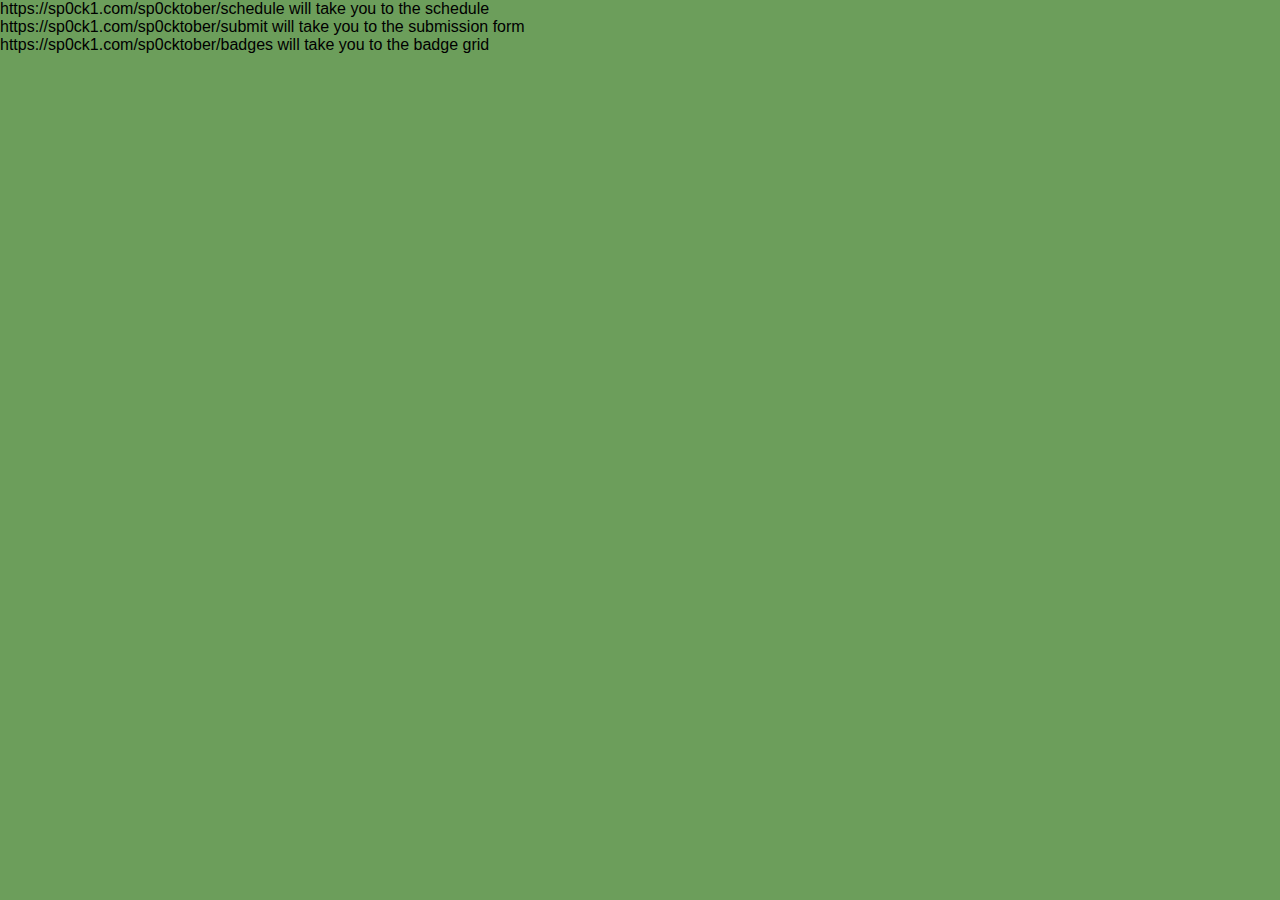
<file: index.html>
<!DOCTYPE html>
<html lang="en">
<head>
	<link rel="stylesheet" type="text/css" href="reset.css">
	<link rel="stylesheet" type="text/css" href="style.css">
	<!--meta name="viewport" content="width=device-width,initial-scale=1"-->
	<title>Sp0cktober</title>
	<meta charset="utf-8">
</head>
<body>
	<p>	https://sp0ck1.com/sp0cktober/schedule will take you to the schedule</p>
	<p>	https://sp0ck1.com/sp0cktober/submit will take you to the submission form </p>
	<p>	https://sp0ck1.com/sp0cktober/badges will take you to the badge grid</p>
</body>
</html>
</file>
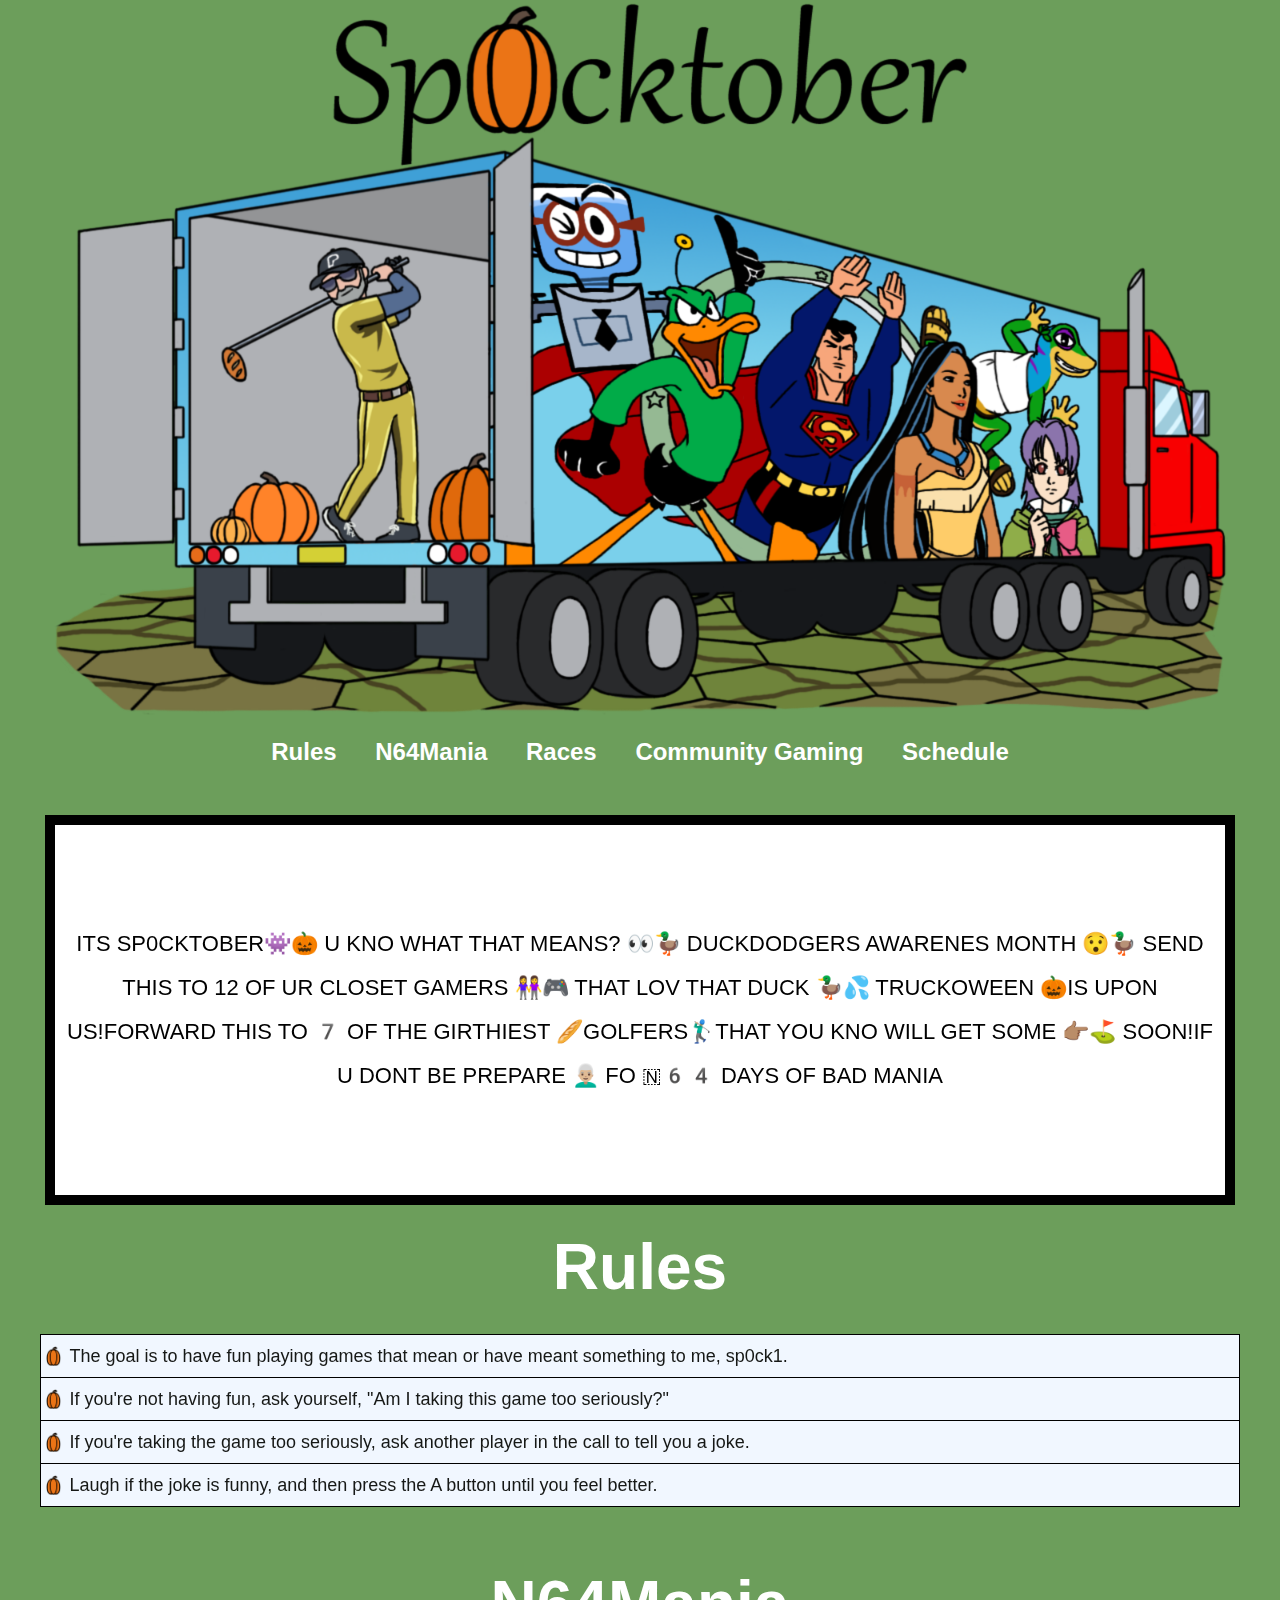
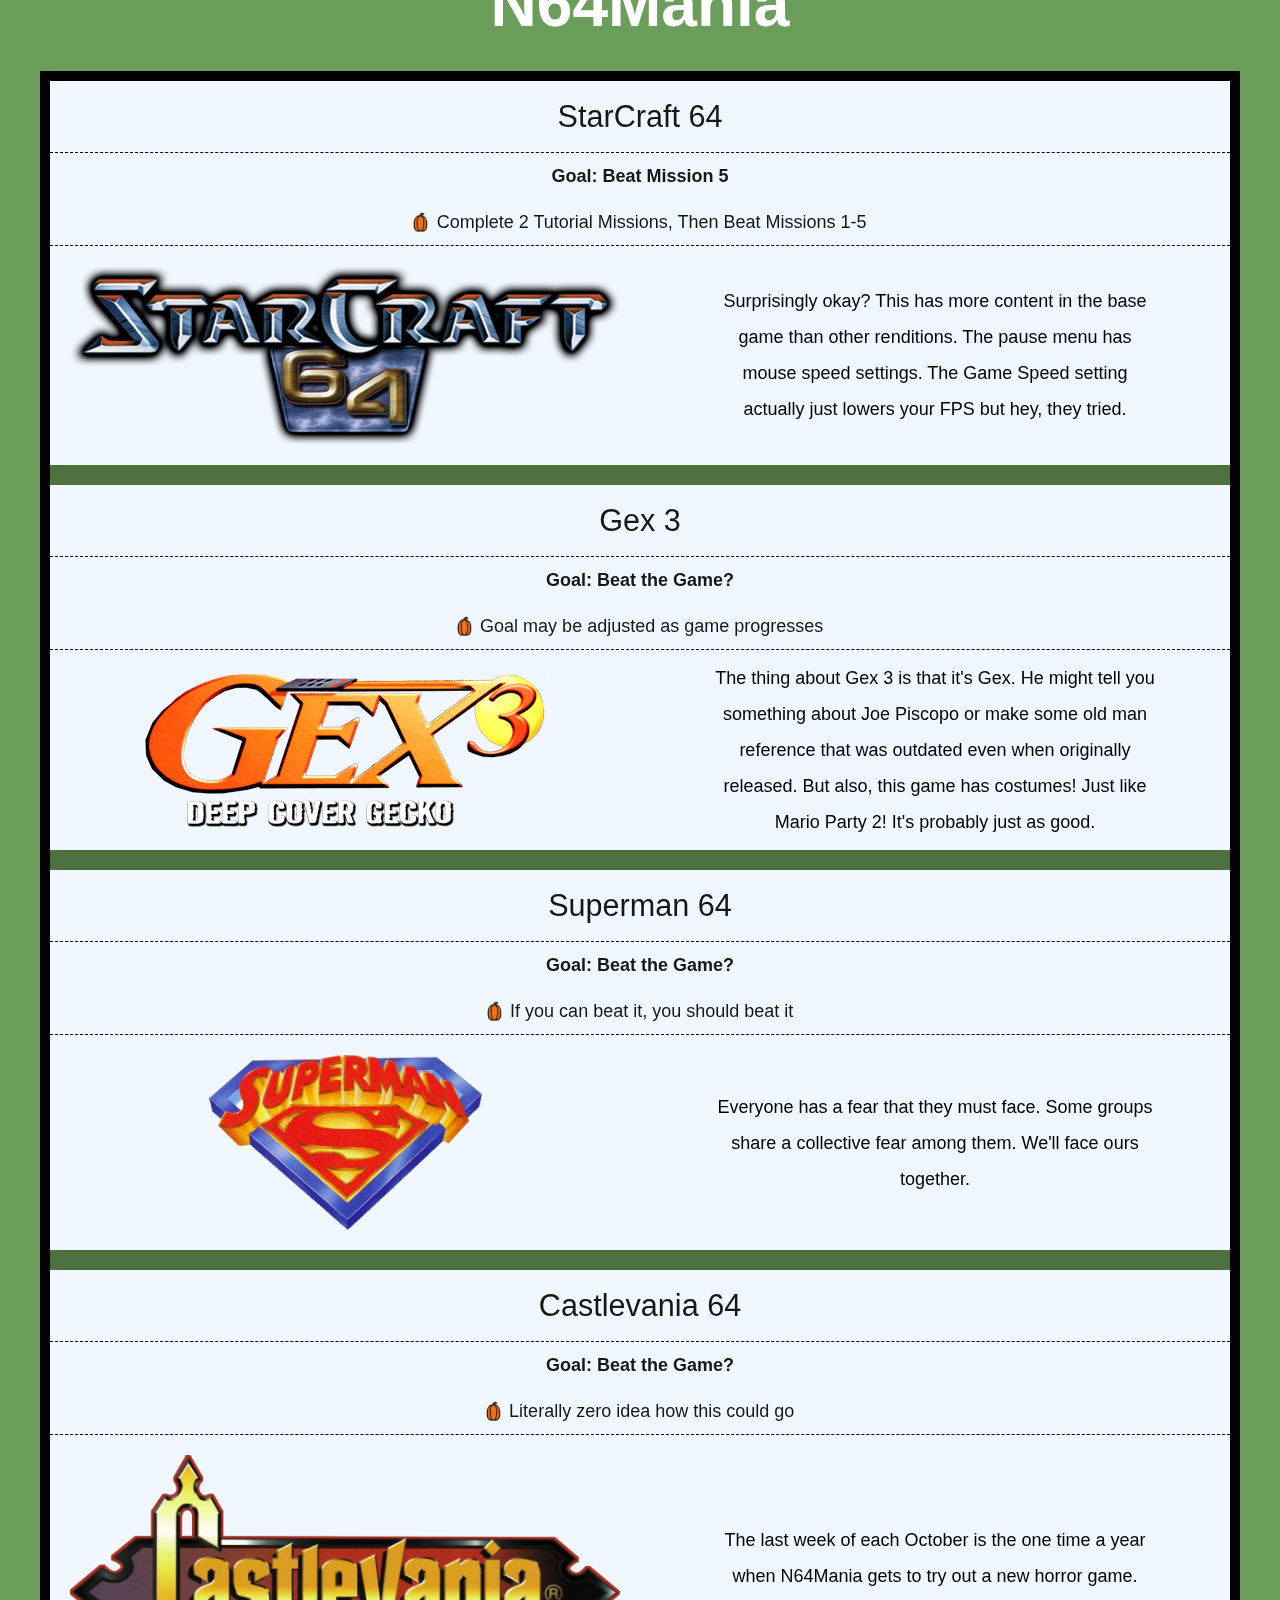
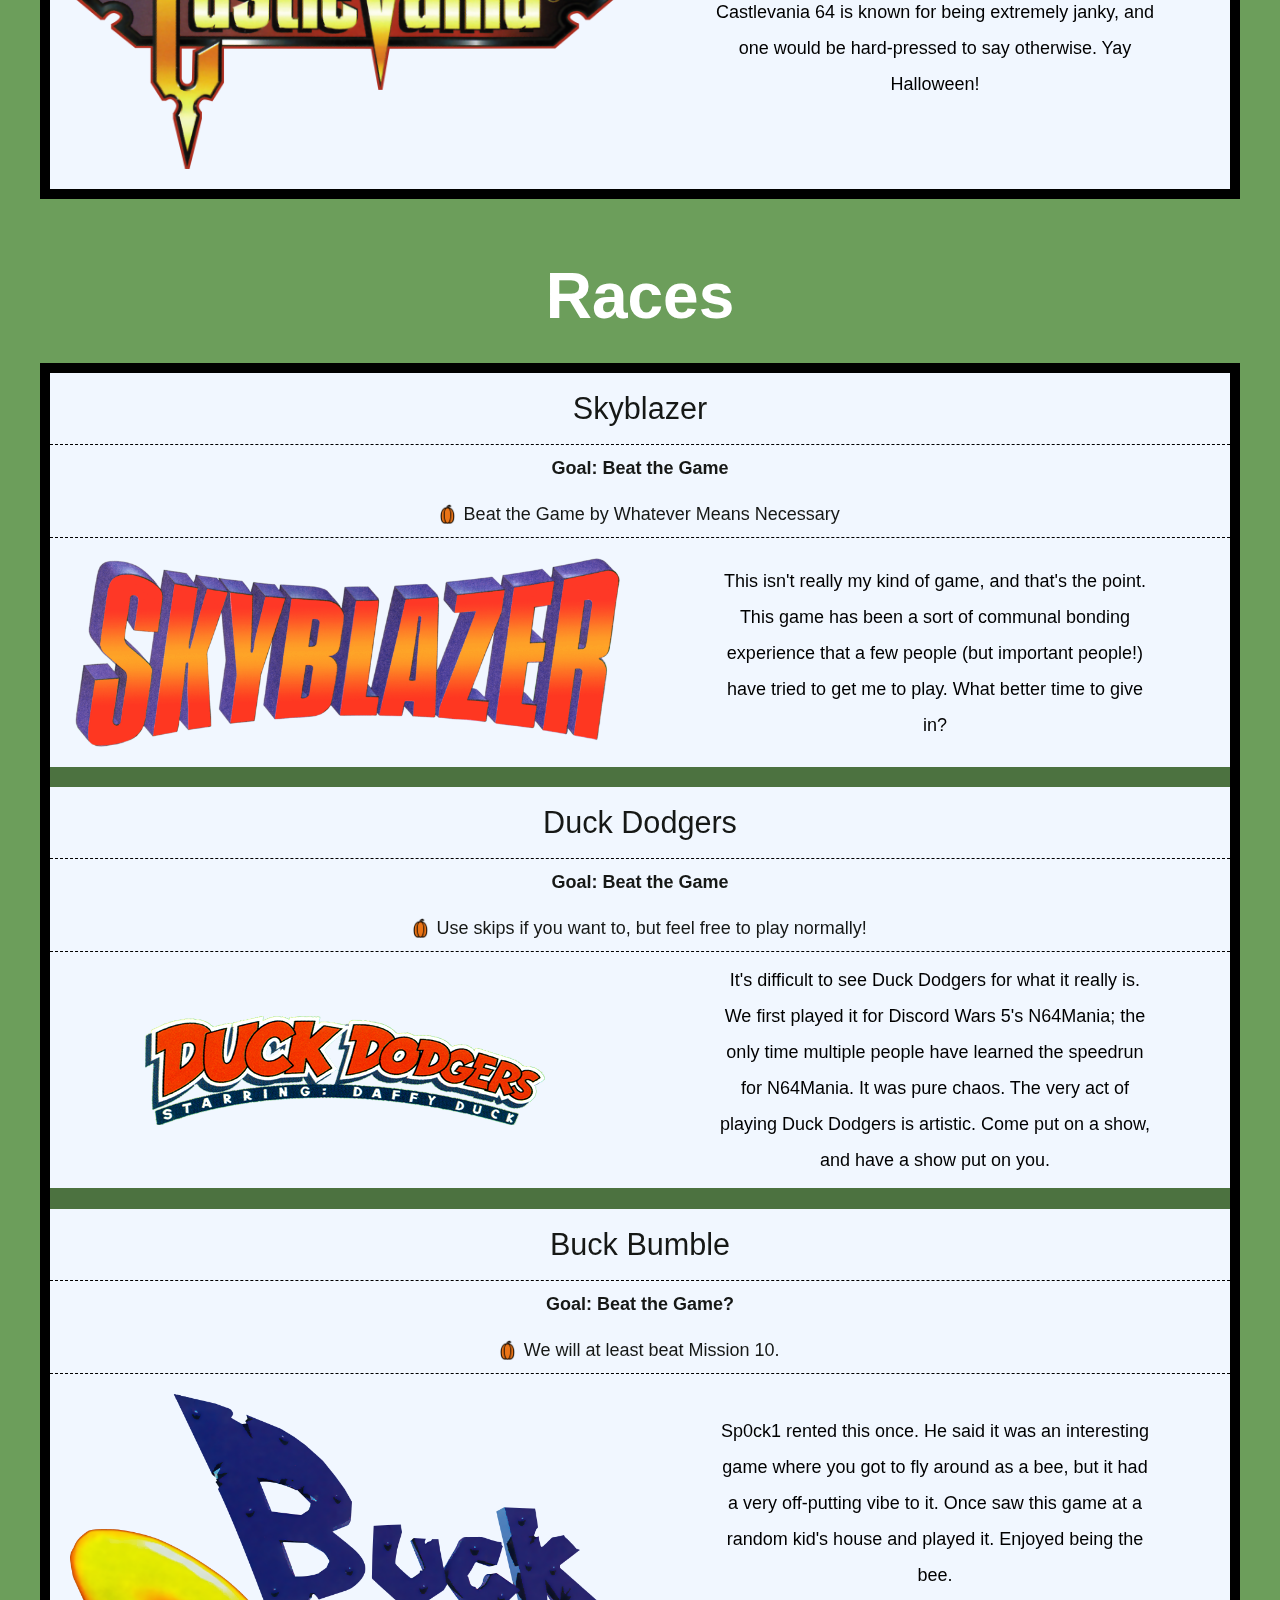
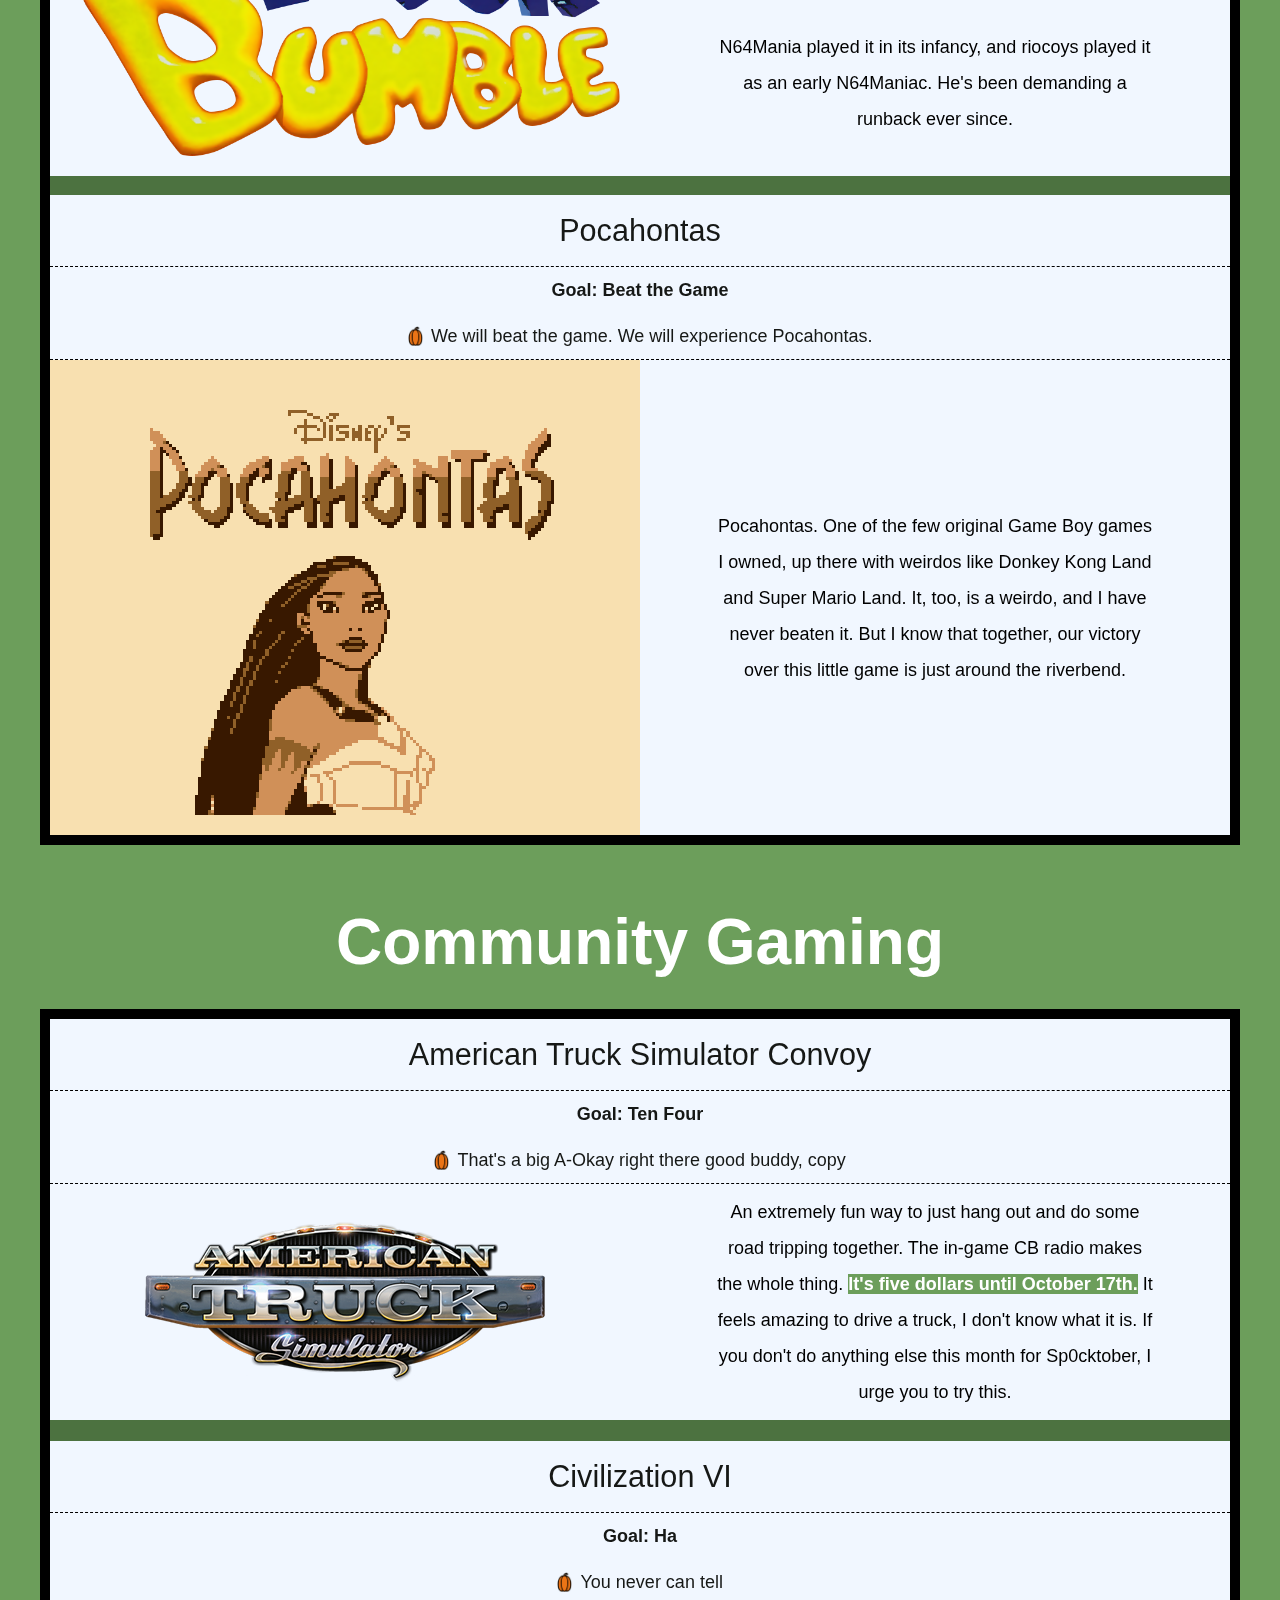
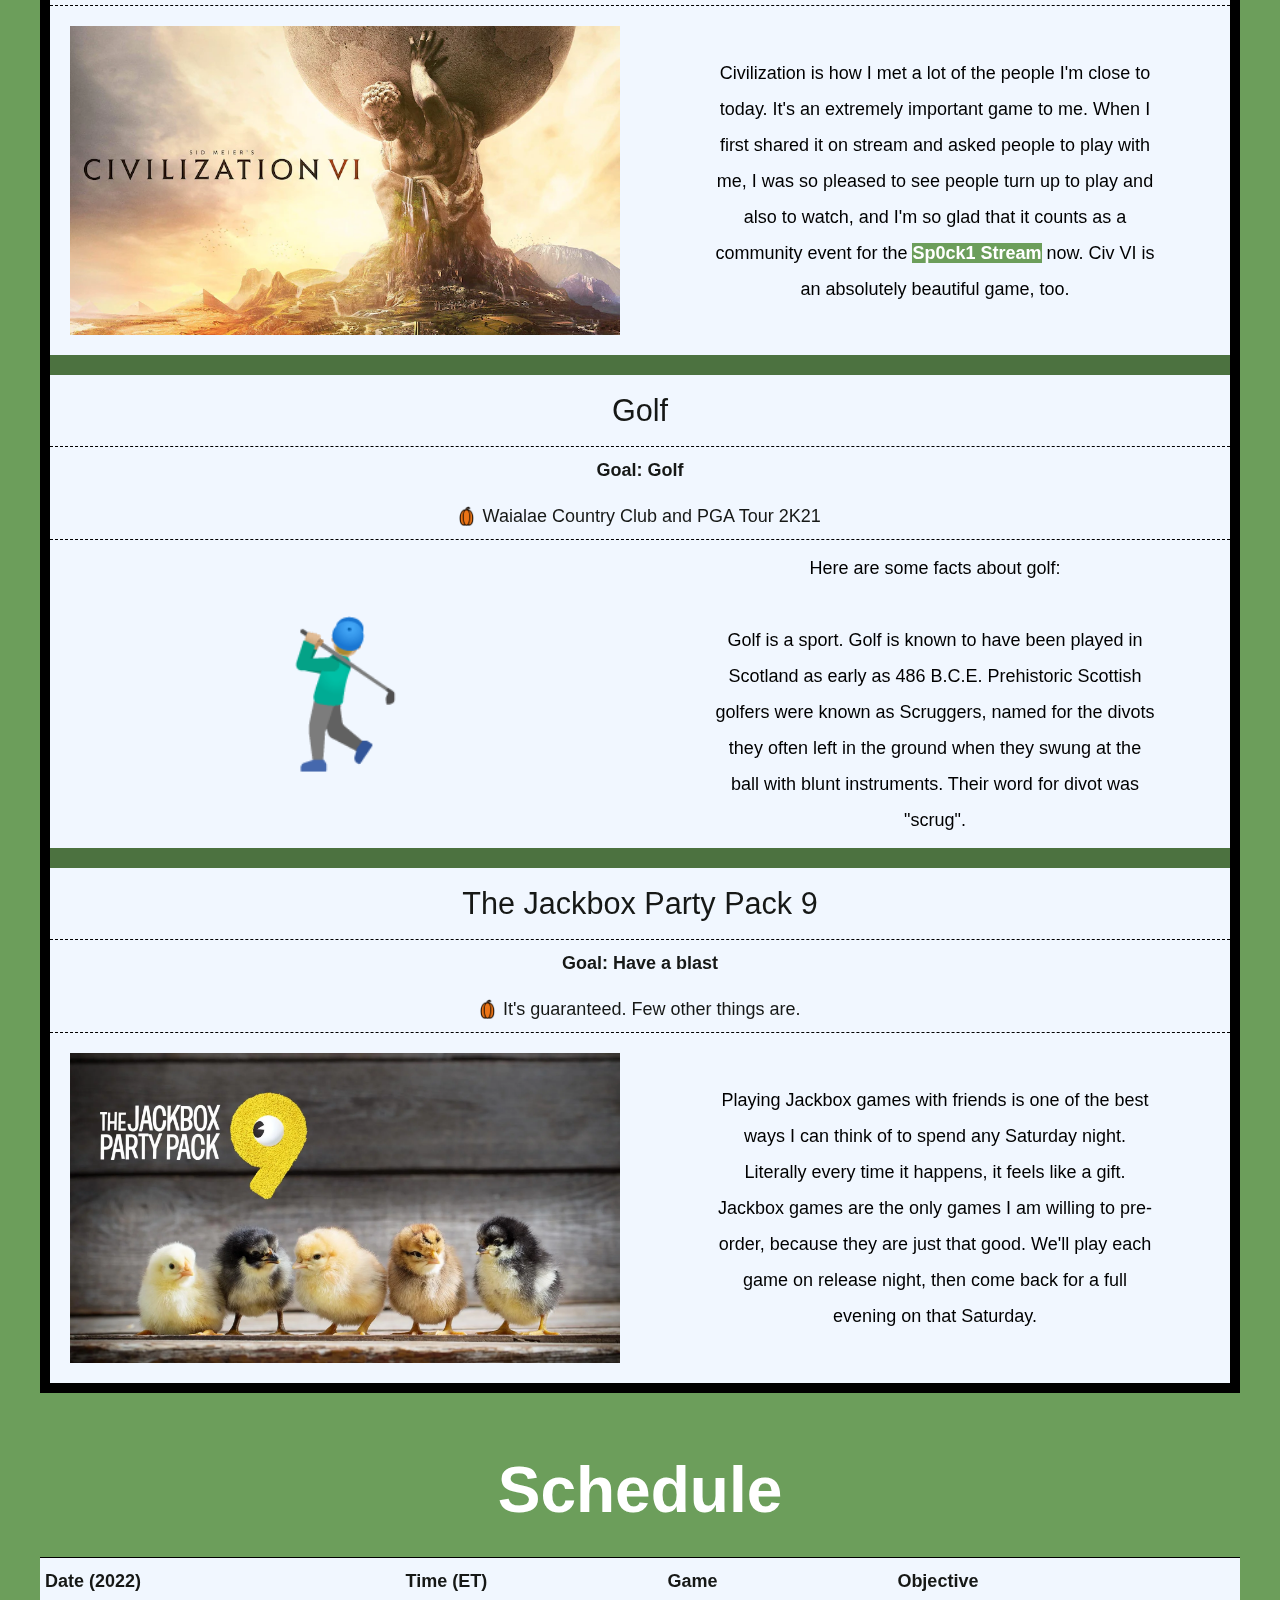
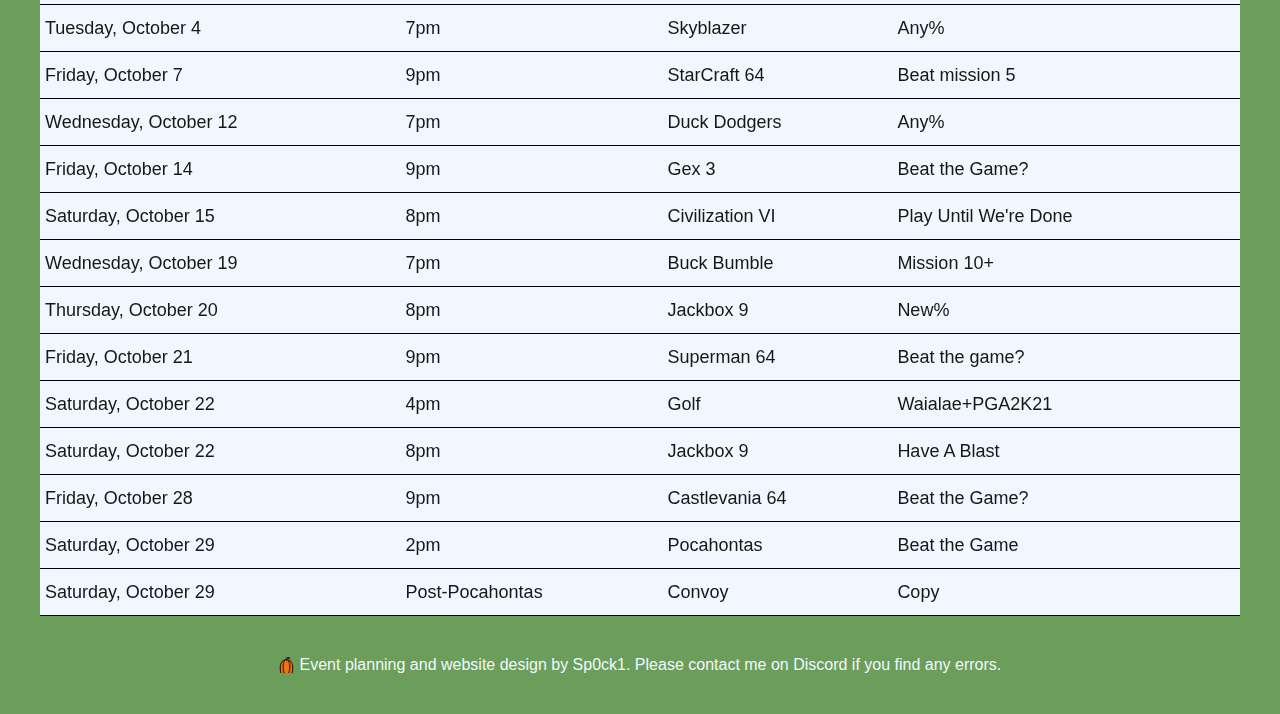
<file: old.index.html>
<!DOCTYPE html>
<html lang="en">

<head>
  <link rel="stylesheet" type="text/css" href="reset.css">
  <link rel="stylesheet" type="text/css" href="style.css">
  <!--meta name="viewport" content="width=device-width,initial-scale=1"-->
  <title>Sp0cktober</title>
  <meta charset="utf-8">
</head>

<body>


  <div id="main">
    <img src="tober-banner.png" alt="Title banner reading Sp0cktober, with characters from Sp0cktober games depicted as a mural on a truck. The truck is sat atop a stylized rendition of the board from the game Civilization.">
    <nav>
      <!-- Nav Bar -->
      <ul>
        <li><a href="#rules">Rules</a></li>
        <li><a href="#n64mania">N64Mania</a></li>
        <li><a href="#races">Races</a></li>
        <li><a href="#community-games">Community Gaming</a></li>
        <li><a href="#schedule">Schedule</a></li>
      </ul>
    </nav>
    <!-- <div class="ider"></div> Divider -->
    <div id="about">
      <!-- Listen tapioca, yes these should be list items. -->
      <div class="statement-box hvr-box-shadow-outset">
        <p class="statement formatted-text">ITS SP0CKTOBER👾🎃 U KNO WHAT THAT MEANS? 👀🦆 DUCKDODGERS AWARENES MONTH 😯🦆 SEND THIS TO 12 OF UR CLOSET GAMERS 👭🎮 THAT LOV THAT DUCK 🦆💦 TRUCKOWEEN 🎃IS UPON US!FORWARD THIS TO 7️ OF THE GIRTHIEST 🥖GOLFERS🏌🏼‍♂️THAT YOU KNO WILL GET SOME 👉🏽⛳️ SOON!IF U DONT BE PREPARE 👨🏼‍🦳 FO 🇳6️4️ DAYS OF BAD MANIA</p>
      </div>
      
    </div>


    <div class="rules" id="rules">
      <h1>Rules</h1>
      <div class="hvr-box-shadow-outset schedule-table">
        <table>
          <tr>
          <td>
        <span class="list-icon"></span>The goal is to have fun playing games that mean or have meant something to me, sp0ck1.</li>
      </td></tr>
      <tr>
      <td><span class="list-icon"></span>If you're not having fun, ask yourself, "Am I taking this game too seriously?"
        </td></tr>
        <tr><td>
       <span class="list-icon"></span>If you're taking the game too seriously, ask another player in the call to tell you a joke.
          </td></tr>
          <tr><td>
        <span class="list-icon"></span>Laugh if the joke is funny, and then press the A button until you feel better.
      </td></tr>
      </table>
        
      </div>
    </div>
    
    <div class="games" id="n64mania">
      <h1 class="divider-header">N64Mania</h1>
      <div class="indexed bordered">
        <table class="games-table bordered hvr-box-shadow-outset" id="first-card">

          <tr class="goal-header">

            <td>StarCraft 64</td>

          </tr>
          <tr class="goals-row goal-names" id="first-title">
            <td class="goal-name">
              Goal: Beat Mission 5

            </td>
            
          </tr>
          <tr class="goals-row">
            <td class="goal-description goal-spanner">
              <ul>

                <li> <span class="list-icon"></span>Complete 2 Tutorial Missions, Then Beat Missions 1-5</li>
              </ul>

            </td>

          </tr>
          <tr class="games-row">

            <!-- Box : Info; -->
            <td class="game-img-box">
              <img class="game-img" src="logos/sc64-logo.png">
            </td>
            <td class="game-info-box statement formatted-text white-text info-box">

              Surprisingly okay? This has more content in the base game than other renditions. The pause menu has mouse speed settings. The Game Speed setting actually just lowers your FPS but hey, they tried.

            </td>
          </tr>
        </table>

        <table class="games-table bordered hvr-box-shadow-outset">
          <tr class="goal-header">
            <td>Gex 3</td>
          </tr>
          <tr class="goals-row goal-names">
            <td class="goal-name">
              Goal: Beat the Game?

            </td>
          
          </tr>
          <tr class="goals-row">
            <td class="goal-description goal-spanner">
              <ul>
                <li><span class="list-icon"></span>Goal may be adjusted as game progresses</li>
              </ul>
            </td>

          </tr>
          <tr class="games-row">
            <!-- Info : Box; -->
            <td class="game-img-box">
              <img class="game-img" src="logos/gex3-logo.png">
            </td>
            <td class="game-info-box statement formatted-text white-text info-box">
                The thing about Gex 3 is that it's Gex. He might tell you something about Joe Piscopo
                or make some old man reference that was outdated even when originally released. But also,
                this game has costumes! Just like Mario Party 2! It's probably just as good.
            </td>

          </tr>
        </table>

        <table class="games-table bordered hvr-box-shadow-outset">
          <tr class="goal-header">

            <td>Superman 64</td>

          </tr>
          <tr class="goals-row goal-names">
            <td class="goal-name">
              Goal: Beat the Game?

            </td>
           
          </tr>
          <tr class="goals-row">
            <td class="goal-description goal-spanner">
              <ul>
                <li><span class="list-icon"></span>If you can beat it, you should beat it</li>
              </ul>
            </td>

            
          </tr>
          <tr class="games-row">
            <!-- Box : Info; -->
            <td class="game-img-box">
              <img class="game-img" src="logos/superman64.png">
            </td>
            <td class="game-info-box statement formatted-text white-text info-box">

              Everyone has a fear that they must face. Some groups share a collective fear among them. We'll face ours together. 
            </td>
          </tr>
        </table>

        <table class="games-table bordered hvr-box-shadow-outset">
          <tr class="goal-header">

            <td>Castlevania 64</td>

          </tr>
          <tr class="goals-row goal-names">
            <td class="goal-name">
              Goal: Beat the Game?

            </td>
           
          </tr>
          <tr class="goals-row">
            <td class="goal-description goal-spanner">
              <ul>
                <li><span class="list-icon">Literally zero idea how this could go</span></li>
              </ul>
            </td>

            
            </ul>
          </tr>
          <tr class="games-row">
            <!-- Info : Box; -->
            <td class="game-img-box">
              <img class="game-img" src="logos/castlevania64.png">
            </td>
            <td class="game-info-box statement formatted-text white-text info-box">

                The last week of each October is the one time a year when N64Mania gets to try out a new horror game. Castlevania 64 is known for being extremely janky, and one would be hard-pressed to say otherwise. Yay Halloween!

            </td>

          </tr>
        </table>
        
    </div>

    <!-------------------------------------------------------->
    <div class="games" id="races">
        <h1 class="divider-header">Races</h1>
        <div class="indexed bordered">
          <table class="games-table bordered hvr-box-shadow-outset" id="first-card">
  
            <tr class="goal-header">
  
              <td>Skyblazer</td>
  
            </tr>
            <tr class="goals-row goal-names" id="first-title">
              <td class="goal-name">
                Goal: Beat the Game
  
              </td>
              
            </tr>
            <tr class="goals-row">
              <td class="goal-description goal-spanner">
                <ul>
  
                  <li> <span class="list-icon"></span>Beat the Game by Whatever Means Necessary</li>
                </ul>
  
              </td>
  
            </tr>
            <tr class="games-row">
  
              <!-- Box : Info; -->
              <td class="game-img-box">
                <img class="game-img" src="logos/skyblazer.png">
              </td>
              <td class="game-info-box statement formatted-text white-text info-box">
  
                This isn't really my kind of game, and that's the point. 
                This game has been a sort of communal bonding experience that a few people (but important people!) 
                have tried to get me to play. What better time to give in?
  
              </td>
            </tr>
          </table>
  
          <table class="games-table bordered hvr-box-shadow-outset">
            <tr class="goal-header">
              <td>Duck Dodgers</td>
            </tr>
            <tr class="goals-row goal-names">
              <td class="goal-name">
                Goal: Beat the Game
  
              </td>
            
            </tr>
            <tr class="goals-row">
              <td class="goal-description goal-spanner">
                <ul>
                  <li><span class="list-icon"></span>Use skips if you want to, but feel free to play normally!</li>
                </ul>
              </td>
  
            </tr>
            <tr class="games-row">
              <!-- Info : Box; -->
              <td class="game-img-box">
                <img class="game-img" src="logos/duckdodgers.png">
              </td>
              <td class="game-info-box statement formatted-text white-text info-box">
                  It's difficult to see Duck Dodgers for what it really is. 
                  We first played it for Discord Wars 5's N64Mania; 
                  the only time multiple people have learned the speedrun for N64Mania.
                  It was pure chaos. The very act of playing Duck Dodgers is artistic.
                  Come put on a show, and have a show put on you.
                  
              </td>
  
            </tr>
          </table>
  
          <table class="games-table bordered hvr-box-shadow-outset">
            <tr class="goal-header">
  
              <td>Buck Bumble</td>
  
            </tr>
            <tr class="goals-row goal-names">
              <td class="goal-name">
                Goal: Beat the Game?
  
              </td>
             
            </tr>
            <tr class="goals-row">
              <td class="goal-description goal-spanner">
                <ul>
                  <li><span class="list-icon"></span>We will at least beat Mission 10.</li>
                </ul>
              </td>
  
              
            </tr>
            <tr class="games-row">
              <!-- Box : Info; -->
              <td class="game-img-box">
                <img class="game-img" src="logos/buckbumble.png">
              </td>
              <td class="game-info-box statement formatted-text white-text info-box">
  
                Sp0ck1 rented this once. He said it was an interesting game where you got to fly around as 
                a bee, but it had a very off-putting vibe to it. Once saw this game at a random kid's house 
                and played it. Enjoyed being the bee. <br><br>N64Mania played it in its infancy, and riocoys played it
                as an early N64Maniac. He's been demanding a runback ever since.
              </td>
            </tr>
          </table>
  
          <table class="games-table bordered hvr-box-shadow-outset">
            <tr class="goal-header">
  
              <td>Pocahontas</td>
  
            </tr>
            <tr class="goals-row goal-names">
              <td class="goal-name">
                Goal: Beat the Game
  
              </td>
             
            </tr>
            <tr class="goals-row">
              <td class="goal-description goal-spanner">
                <ul>
                  <li><span class="list-icon">We will beat the game. We will experience Pocahontas.</span></li>
                </ul>
              </td>
  
              
              </ul>
            </tr>
            <tr class="games-row">
              <!-- Info : Box; -->
              <td class="game-img-box" id="poca" >
                <img class="game-img" src="logos/poca.png">
              </td>
              <td class="game-info-box statement formatted-text white-text info-box">
                
                Pocahontas. One of the few original Game Boy games I owned, up there with 
                weirdos like Donkey Kong Land and Super Mario Land. It, too, is a weirdo,
                and I have never beaten it. But I know that together, our victory over 
                this little game is just around the riverbend. 

              </td>
  
            </tr>
          </table>
          
      </div>

        <!-------------------------------------------------------->

        <div class="games" id="community-games">
          <h1 class="divider-header">Community Gaming</h1>
          <div class="indexed bordered">
            <table class="games-table bordered hvr-box-shadow-outset" id="first-card">
    
              <tr class="goal-header">
    
                <td>American Truck Simulator Convoy</td>
    
              </tr>
              <tr class="goals-row goal-names" id="first-title">
                <td class="goal-name">
                  Goal: Ten Four
    
                </td>
                
              </tr>
              <tr class="goals-row">
                <td class="goal-description goal-spanner">
                  <ul>
    
                    <li> <span class="list-icon"></span>That's a big A-Okay right there good buddy, copy</li>
                  </ul>
    
                </td>
    
              </tr>
              <tr class="games-row">
    
                <!-- Box : Info; -->
                <td class="game-img-box">
                  <img class="game-img" src="logos/trucksim.png">
                </td>
                <td class="game-info-box statement formatted-text white-text info-box">
    
                 <p>An extremely fun way to just hang out and do some road tripping together. The in-game CB radio makes the whole thing. 
                  <a href="https://store.steampowered.com/app/270880/American_Truck_Simulator/">It's five dollars until October 17th.</a>
                  It feels amazing to drive a truck, I don't know what it is. If you don't do anything else this month for Sp0cktober, I urge you to try this.</p>
                </td>
              </tr>
            </table>
    
            <table class="games-table bordered hvr-box-shadow-outset">
              <tr class="goal-header">
                <td>Civilization VI</td>
              </tr>
              <tr class="goals-row goal-names">
                <td class="goal-name">
                  Goal: Ha
    
                </td>
              
              </tr>
              <tr class="goals-row">
                <td class="goal-description goal-spanner">
                  <ul>
                    <li><span class="list-icon"></span>You never can tell</li>
                  </ul>
                </td>
    
              </tr>
              <tr class="games-row">
                <!-- Info : Box; -->
                <td class="game-img-box">
                  <img class="game-img" src="logos/civ6.png">
                </td>
                <td class="game-info-box statement formatted-text white-text info-box">
                    <p>Civilization is how I met a lot of the people I'm close to today. 
                    It's an extremely important game to me. When I first shared it on 
                    stream and asked people to play with me, I was so pleased to see
                    people turn up to play and also to watch, and I'm so glad that it
                    counts as a community event for the <a href="https://www.twitch.tv/sp0ck1">Sp0ck1 Stream</a>
                    now. Civ VI is an absolutely beautiful game, too. </p>
                </td>
    
              </tr>
            </table>
    
            <table class="games-table bordered hvr-box-shadow-outset">
              <tr class="goal-header">
    
                <td>Golf</td>
    
              </tr>
              <tr class="goals-row goal-names">
                <td class="goal-name">
                  Goal: Golf
    
                </td>
               
              </tr>
              <tr class="goals-row">
                <td class="goal-description goal-spanner">
                  <ul>
                    <li><span class="list-icon"></span>Waialae Country Club and PGA Tour 2K21</li>
                  </ul>
                </td>
    
                
              </tr>
              <tr class="games-row">
                <!-- Box : Info; -->
                <td class="game-img-box" style="font-size: 140px;">
                  <!-- <img class="game-img" src="logos/superman64.png"> -->
                  🏌🏼‍♂️
                </td>
                <td class="game-info-box statement formatted-text white-text info-box">
                  <p>Here are some facts about golf: <br><br>
                  Golf is a sport.
                  Golf is known to have been played in Scotland as early as 486 B.C.E. 
                  Prehistoric Scottish golfers were known as Scruggers, named for the divots 
                  they often left in the ground when they swung at the ball with blunt instruments.
                  Their word for divot was "scrug". 
                </p>

                    
                </td>
              </tr>
            </table>
    
            <table class="games-table bordered hvr-box-shadow-outset">
              <tr class="goal-header">
    
                <td>The Jackbox Party Pack 9</td>
    
              </tr>
              <tr class="goals-row goal-names">
                <td class="goal-name">
                  Goal: Have a blast
    
                </td>
               
              </tr>
              <tr class="goals-row">
                <td class="goal-description goal-spanner">
                  <ul>
                    <li><span class="list-icon">It's guaranteed. Few other things are.</span></li>
                  </ul>
                </td>
    
                
                </ul>
              </tr>
              <tr class="games-row">
                <!-- Info : Box; -->
                <td class="game-img-box">
                  <img class="game-img" src="logos/jackbox.png">
                </td>
                <td class="game-info-box statement formatted-text white-text info-box">

                  Playing Jackbox games with friends is one of the best ways I can think of 
                  to spend any Saturday night. Literally every time it happens, it feels like a gift. 
                  Jackbox games are the only games I am willing to pre-order, because they are just that good.
                  We'll play each game on release night, then come back for a full evening on that Saturday.

                </td>
    
              </tr>
            </table>
            
        </div>

    <div class="schedule" id="schedule">
      <h1 class="divider-header">Schedule</h1>
      <!--  <div class="block-display border-fix  "> bordered?-->
      <table class="hvr-box-shadow-outset schedule-table">
        <tr>
          <td class="header">
            Date (2022)
          </td>
          <td class="header">
            Time (ET)
          </td>
          <td class="header">
            Game
          </td>
          <td class="header">
            Objective
          </td>
          
        </tr>
        <tr>
          <td>
            Tuesday, October 4
          </td>
          <td>
            7pm
          </td>
          <td>
            Skyblazer
          </td>
          <td>
            Any%
          </td>
          <td>

          </td>
        </tr>
        <tr>
          <td>
            Friday, October 7
          </td>
          <td>
            9pm
          </td>
          <td>
            StarCraft 64
          </td>
          <td>
            Beat mission 5
          </td>
          
        </tr>
        <tr>
          <td>
            Wednesday, October 12
          </td>
          <td>
            7pm
          </td>
          <td>
            Duck Dodgers
          </td>
          <td>
            Any%
          </td>
         
        </tr>
        <tr>
          <td>
            Friday, October 14
          </td>
          <td>
            9pm
          </td>
          <td>
            Gex 3
          </td>
          <td>
            Beat the Game?
          </td>
          
        </tr>
        <tr>
          <td>
            Saturday, October 15
          </td>
          <td>
            8pm
          </td>
          <td>
            Civilization VI
          </td>
          <td>
            Play Until We're Done
          </td>
          
        </tr>
        <tr>
          <td>
            Wednesday, October 19
          </td>
          <td>
            7pm
          </td>
          <td>
            Buck Bumble
          </td>
          <td>
            Mission 10+
          </td>

        </tr>
        <tr>
          <td>
            Thursday, October 20
          </td>
          <td>
            8pm
          </td>
          <td>
            Jackbox 9
          </td>
          <td>
            New%
          </td>
          
        </tr>
        <tr>
          <td>
            Friday, October 21
          </td>
          <td>
            9pm
          </td>
          <td>
            Superman 64
          </td>
          <td>
            Beat the game?
          </td>
        </tr>

        <tr>
          <td>
            Saturday, October 22
          </td>
          <td>
            4pm
          </td>
          <td>
            Golf
          </td>
          <td>
            Waialae+PGA2K21
          </td>
          
        </tr>

        <tr>
          <td>
            Saturday, October 22
          </td>
          <td>8pm
            
          </td>
          <td>
            Jackbox 9
          </td>
          <td>
            Have A Blast
          </td>
          
        </tr>

        <tr>
          <td>
            Friday, October 28
          </td>
          <td> 9pm
           
          </td>
          <td>
            Castlevania 64
          </td>
          <td>
            Beat the Game?
          </td>
          
          <tr>
            <td>
              Saturday, October 29
            </td>
            <td>2pm
              
            </td>
            <td>Pocahontas
              
            </td>
            <td>
              Beat the Game
            </td>
        </tr>

          <tr>
            <td>
              Saturday, October 29
            </td>
            <td>Post-Pocahontas
              
            </td>
            <td>
              Convoy
            </td>
            <td>
              Copy
            </td>
        </tr>
      </table>

    </div>

    
  <footer class="white-text">
    <ul class="left-justified-list">
      <li><span class="list-icon"></span>Event planning and website design by Sp0ck1. Please contact me on Discord if you find any errors.</li>
    </ul>
  </footer>


</body>

</html>
</file>
<file: style.css>
body {
  background-color: #6c9e5b;
  /* consider #6c9e5b */
  /* #4c7240 darker color */
  
  font-family: Verdana, Geneva, Tahoma, sans-serif;

}

#main {
  /*Container to center frame */
  width: 1200px;
  margin-left: auto;
  margin-right: auto;
}

.formatted-text {
  font-size: 22px;
  line-height: 2em;
}

.white-text {
  color: rgb(241, 247, 255);
}

iframe {
  width: 100%;
  height: 600px;

}

nav {
  
  background-color: #6c9e5b;
  color: white;
  font-size: 1.5em;
  /* border: 1px solid #ccc; */
  border-width: 1px 0;
  border-top: none;
  list-style: none;
  margin: 0;
  padding: 0;
  text-align: center;
  margin-bottom: 30px;
  position: sticky;
  top: 0;
  z-index: 100;
}

nav li {
  display: inline;

}

nav a {
  display: inline-block;
  padding: 14px 16px;
}

a {
  /*color:rgb(37, 37, 37);*/
  color: white;
  text-decoration: none;
  font-weight: bold;
}

.left {}

a:hover {
  text-decoration: solid;
  background-color: #4c7240;
}

.list-icon {
  padding-left: 1.3em;
  margin-top: 6px;
  background-image: url(list-icon.png);
  background-size: 15px;
  background-repeat: no-repeat;
}

ul {
  display: flow-root;
  justify-content: center;
}

#about {

  height: 390px;
  display: inline-flex;

}

.statement-box {
 
  height: 100%;
  background-color: #4c7240;
  background-color: white;
  color: black;
  border: solid black;
  border-radius: 0px;
  border-width: 10px;
  display: flex;
  margin: 5px;
}

.statement {

  width: 100%;
  height: 100%;
  display: flex;
  align-items: center;
  text-align: center;
  justify-content: center;
  padding: 10px;
}


.games-row {
  display: inline-flex;
  width: 100%;
}

.game-img-box {
  width: 50%;
  padding: 20px;
  border: none;
  margin:auto;
  display:flex;
  justify-content: center;
}

.game-info-box {
  width: 50%;
  color: black;
  margin: auto;
  border-radius: 0px;
  border-width: 0px;
  padding-left: 75px;
  padding-right: 75px;
  font-size: 18px;
}

.games-table {
  display: table;
  line-height: 0;
  border: none;
  margin-top: 20px;
}




.games-table tr:first-child {
  border: none;
}

.goal-header {
  text-align: center;
  line-height: 2em;
  font-size: 1.7em;
  border-bottom: 1px dashed black;
}

.goals-row {
  display: table;
  line-height: 2em;

  width: 100%;
}

.top-and-bottom-dashed {
  border-top: 1px dashed black;
  border-bottom: 1px dashed black;
}

.goal-name {
  width: 50%;
  margin: auto;
  text-align: center;
  font-weight: bold;
  border-bottom: none;
}

.goal-name {
  font-weight: bold;
}

.goal-description {
  width: 50%;
  text-align: center;
  vertical-align: middle;
  border-bottom: 1px dashed black;
}


h1 {
  
  font-size: 4em;
  font-weight: bolder;
  text-align: center;
  vertical-align: middle;
  color: white;
  padding: 30px 0px;
}


.divider-header {
  margin-top: 30px;
}

.header {
  /* This is a table header, not an h1 type */
  font-weight: bold;

}
.goal-spanner {
  width: 100%;
}

table {

  width: 100%;
  color: rgb(22, 24, 22);
  border-collapse: collapse;
  background-color: rgb(241, 247, 255);
  font-size: 18px;

}

.schedule-table {
  line-height: 2em;
}

tr:first-child {
  border: solid;
  border-top: none;
  border-width: 0px 0px 5px 0;
  border-color: rgb(60, 107, 213);
}

.schedule tr {
  border: solid black;
  border-width: 1px;

  border-left: none;
  border-right: none;
}

table.bordered {
  border: none;
  border-radius: 0px;
}

#first-card {
  margin: 0px;
}

.indexed {
  background-color: #4c7240;

}

#indexed:first-child {
  margin-top: 0px;
}

td {
  padding: 5px;
  border-bottom: 1px dashed black;
}

/* Box Shadow Outset */
.hvr-box-shadow-outset {
  vertical-align: middle;
  -webkit-transform: perspective(1px) translateZ(0);
  transform: perspective(1px) translateZ(0);
  box-shadow: 0 0 1px rgb(0 0 0 / 0%);
  -webkit-transition-duration: 0.3s;
  transition-duration: 0.3s;
  -webkit-transition-property: box-shadow;
  transition-property: box-shadow;
}

.hvr-box-shadow-outset:hover,
.hvr-box-shadow-outset:focus,
.hvr-box-shadow-outset:active {
  box-shadow: 8px 8px 0px rgba(0, 0, 0, 0.308);
}

.bordered {
  border: 10px solid black;
  border-radius: 0px;
  display: block;
}

.block-display {
  display: block;
}

.triangle {
  width: 0;
  height: 0;
  border-top: 36px solid transparent;
  border-left: 36px solid rgb(241, 247, 255);
  float: left;
}

.ider {
  border-bottom: 1px solid transparent;
  float: left;
}

.first-divider {
  border-bottom: 5px solid rgb(60, 107, 213);
  float: left;
}

#rules tr {
  border: 1px solid black;
}

footer {
  text-align: center;
  vertical-align: middle;
  margin: 40px;
}

button {
  width: 33%;
  background-color: rgb(241, 247, 255);
  justify-content: center;
  margin:auto;
  border-radius: 18px;
  text-align: center;
  padding:20px;
  font-size: 1.5em;
}

.divider-header a {
  color:black;
}

button:hover {
  text-decoration: none;
  background-color: rgb(191, 207, 241);
  cursor: pointer;
}

form {
  display:flex;
}


.dropdown-content {


  display: none;


  position: absolute;


  width: 100%;


  overflow: auto;


  box-shadow: 0px 8px 16px 0px rgba(0,0,0,0.2);


}


.dropdown:hover .dropdown-content {


  display: block;


}


.dropdown-content a {


  display: block;


  color: #000000;


  padding: 5px;


  text-decoration: none;


}


.dropdown-content a:hover {


  color: #FFFFFF;


  background-color: #00A4BD;


}

p a {
  background-color:#6c9e5b;
}

#poca {
  background-color: rgb(248, 224, 176);
}
</file>
